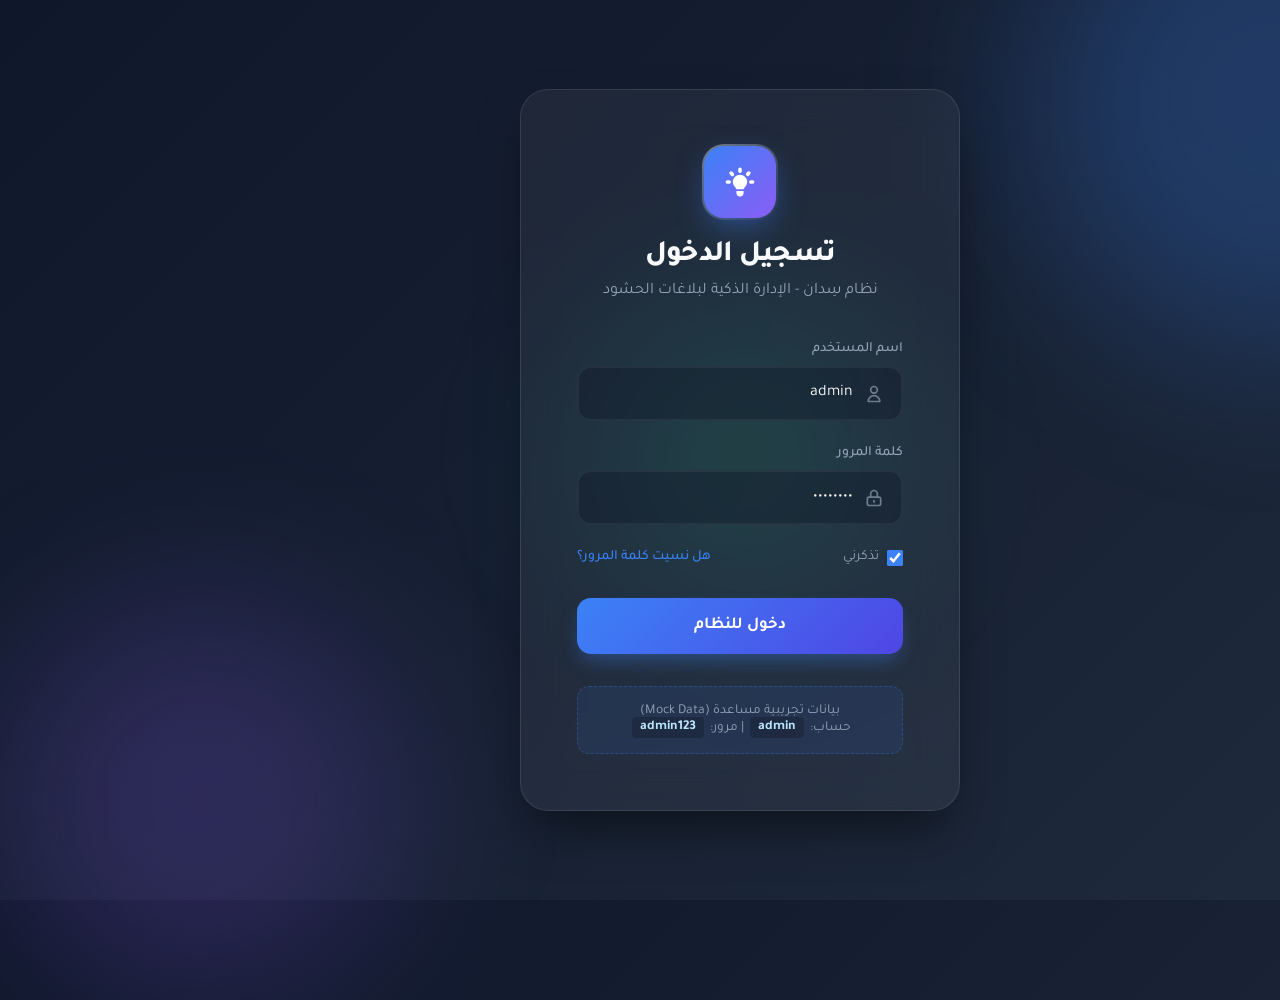
<file: AISidan_WS/index.html>
<!DOCTYPE html>
<html lang="ar" dir="rtl">
<head>
    <meta charset="UTF-8">
    <meta name="viewport" content="width=device-width, initial-scale=1.0">
    <title>تسجيل الدخول - نظام سِدان</title>
    <!-- خط عربي من جوجل -->
    <link href="https://fonts.googleapis.com/css2?family=Tajawal:wght@400;500;700;800&display=swap" rel="stylesheet">
    
    <link rel="stylesheet" href="assets/css/index.css">

</head>
<body>

    <!-- Background Elements -->
    <div class="ambient-shape shape-1"></div>
    <div class="ambient-shape shape-2"></div>
    <div class="ambient-shape shape-3"></div>

    <div class="login-card">
        <div class="brand-header">
            <div class="brand-logo">
                <svg xmlns="http://www.w3.org/2000/svg" viewBox="0 0 20 20" fill="currentColor">
                    <path d="M11 3a1 1 0 10-2 0v1a1 1 0 102 0V3zM15.657 5.757a1 1 0 00-1.414-1.414l-.707.707a1 1 0 001.414 1.414l.707-.707zM18 10a1 1 0 01-1 1h-1a1 1 0 110-2h1a1 1 0 011 1zM5.05 6.464A1 1 0 106.464 5.05l-.707-.707a1 1 0 00-1.414 1.414l.707.707zM5 10a1 1 0 01-1 1H3a1 1 0 110-2h1a1 1 0 011 1zM8 16v-1h4v1a2 2 0 11-4 0zM12 14c.015-.34.208-.646.477-.859a4 4 0 10-4.954 0c.27.213.462.519.476.859h4.002z" />
                </svg>
            </div>
            <h1>تسجيل الدخول</h1>
            <p class="subtitle">نظام سِدان - الإدارة الذكية لبلاغات الحشود</p>
        </div>

        <form id="authForm">
            <div class="form-group">
                <label class="form-label" for="username">اسم المستخدم</label>
                <input type="text" id="username" class="form-control" placeholder="أدخل اسم المستخدم..." autocomplete="username" value="admin" required>
                <svg class="input-icon" xmlns="http://www.w3.org/2000/svg" fill="none" viewBox="0 0 24 24" stroke="currentColor">
                    <path stroke-linecap="round" stroke-linejoin="round" stroke-width="2" d="M16 7a4 4 0 11-8 0 4 4 0 018 0zM12 14a7 7 0 00-7 7h14a7 7 0 00-7-7z" />
                </svg>
            </div>

            <div class="form-group">
                <label class="form-label" for="password">كلمة المرور</label>
                <input type="password" id="password" class="form-control" placeholder="أدخل كلمة المرور..." autocomplete="current-password" value="admin123" required>
                <svg class="input-icon" xmlns="http://www.w3.org/2000/svg" fill="none" viewBox="0 0 24 24" stroke="currentColor">
                    <path stroke-linecap="round" stroke-linejoin="round" stroke-width="2" d="M12 15v2m-6 4h12a2 2 0 002-2v-6a2 2 0 00-2-2H6a2 2 0 00-2 2v6a2 2 0 002 2zm10-10V7a4 4 0 00-8 0v4h8z" />
                </svg>
            </div>

            <div class="form-options">
                <label class="remember-me">
                    <input type="checkbox" checked>
                    تذكرني
                </label>
                <a href="#" class="forgot-pass" onclick="alert('هذه الواجهة تجريبية، يرجى الضغط على دخول مباشرة')">هل نسيت كلمة المرور؟</a>
            </div>

            <button type="submit" class="btn-submit" id="submitBtn">
                <span id="btnText">دخول للنظام</span>
                <div class="spinner" id="spinner"></div>
            </button>
        </form>

        <div class="mock-info">
            بيانات تجريبية مساعدة (Mock Data) <br>
            حساب: <span>admin</span> | مرور: <span>admin123</span>
        </div>
    </div>

    <script src="assets/js/index.js"></script>

</body>
</html>
</file>
<file: AISidan_WS/assets/css/index.css>
:root {
            --primary: #3b82f6;
            --primary-hover: #2563eb;
            --bg-gradient-start: #0f172a;
            --bg-gradient-end: #1e293b;
            --glass-bg: rgba(255, 255, 255, 0.05);
            --glass-border: rgba(255, 255, 255, 0.1);
            --text-main: #f8fafc;
            --text-muted: #94a3b8;
        }

        * {
            margin: 0;
            padding: 0;
            box-sizing: border-box;
            font-family: 'Tajawal', sans-serif;
        }

        body {
            min-height: 100vh;
            display: flex;
            align-items: center;
            justify-content: center;
            background: linear-gradient(135deg, var(--bg-gradient-start), var(--bg-gradient-end));
            overflow: hidden;
            position: relative;
        }

        /* Animated Background Elements */
        .ambient-shape {
            position: absolute;
            border-radius: 50%;
            filter: blur(80px);
            z-index: 0;
            animation: float 12s infinite ease-in-out alternate;
        }

        .shape-1 {
            width: 500px;
            height: 500px;
            background: rgba(59, 130, 246, 0.25);
            top: -150px;
            right: -150px;
            animation-delay: 0s;
        }

        .shape-2 {
            width: 400px;
            height: 400px;
            background: rgba(139, 92, 246, 0.2);
            bottom: -100px;
            left: -100px;
            animation-delay: -6s;
        }

        .shape-3 {
            width: 300px;
            height: 300px;
            background: rgba(16, 185, 129, 0.15);
            top: 50%;
            left: 50%;
            transform: translate(-50%, -50%);
            animation-delay: -3s;
        }

        @keyframes float {
            0% { transform: translate(0, 0) scale(1); }
            100% { transform: translate(-40px, 60px) scale(1.1); }
        }

        /* Glassmorphism Login Card */
        .login-card {
            position: relative;
            z-index: 1;
            background: var(--glass-bg);
            backdrop-filter: blur(20px);
            -webkit-backdrop-filter: blur(20px);
            border: 1px solid var(--glass-border);
            border-radius: 28px;
            padding: 3.5rem;
            width: 100%;
            max-width: 440px;
            box-shadow: 0 25px 50px -12px rgba(0, 0, 0, 0.5);
            animation: cardEntrance 0.8s cubic-bezier(0.16, 1, 0.3, 1);
        }

        @keyframes cardEntrance {
            from { opacity: 0; transform: translateY(40px) scale(0.95); }
            to { opacity: 1; transform: translateY(0) scale(1); }
        }

        .brand-header {
            text-align: center;
            margin-bottom: 2.5rem;
        }

        .brand-logo {
            display: inline-flex;
            align-items: center;
            justify-content: center;
            width: 72px;
            height: 72px;
            background: linear-gradient(135deg, #3b82f6, #8b5cf6);
            border-radius: 20px;
            margin-bottom: 1.25rem;
            box-shadow: 0 10px 30px -5px rgba(59, 130, 246, 0.5);
            position: relative;
        }

        .brand-logo::after {
            content: '';
            position: absolute;
            top: -2px; left: -2px; right: -2px; bottom: -2px;
            background: linear-gradient(135deg, rgba(255,255,255,0.4), transparent);
            border-radius: 22px;
            z-index: -1;
        }

        .brand-logo svg {
            width: 36px;
            height: 36px;
            color: white;
        }

        h1 {
            color: var(--text-main);
            font-size: 1.85rem;
            font-weight: 800;
            margin-bottom: 0.5rem;
            letter-spacing: -0.025em;
        }

        .subtitle {
            color: var(--text-muted);
            font-size: 1rem;
            font-weight: 400;
        }

        /* Form Controls */
        .form-group {
            margin-bottom: 1.5rem;
            position: relative;
        }

        .form-label {
            display: block;
            color: var(--text-muted);
            font-size: 0.875rem;
            font-weight: 500;
            margin-bottom: 0.5rem;
            transition: color 0.3s ease;
        }

        .form-control {
            width: 100%;
            background: rgba(15, 23, 42, 0.4);
            border: 2px solid rgba(255, 255, 255, 0.05);
            border-radius: 14px;
            padding: 1rem 3rem 1rem 1rem; /* Right padding for RTL icon */
            color: white;
            font-size: 1rem;
            transition: all 0.3s cubic-bezier(0.4, 0, 0.2, 1);
        }

        .form-control::placeholder {
            color: rgba(148, 163, 184, 0.5);
        }

        .form-control:focus {
            outline: none;
            border-color: var(--primary);
            background: rgba(15, 23, 42, 0.7);
            box-shadow: 0 0 0 4px rgba(59, 130, 246, 0.15);
        }

        .form-control:focus ~ .input-icon {
            color: var(--primary);
            transform: scale(1.1);
        }

        .form-control:focus ~ .form-label {
            color: var(--text-main);
        }

        .input-icon {
            position: absolute;
            right: 1.2rem;
            top: 2.65rem;
            width: 20px;
            height: 20px;
            color: rgba(148, 163, 184, 0.7);
            transition: all 0.3s ease;
            pointer-events: none;
        }

        /* Extra Links */
        .form-options {
            display: flex;
            justify-content: space-between;
            align-items: center;
            margin-bottom: 2rem;
        }

        .remember-me {
            display: flex;
            align-items: center;
            gap: 0.5rem;
            color: var(--text-muted);
            font-size: 0.875rem;
            cursor: pointer;
        }

        .remember-me input {
            accent-color: var(--primary);
            width: 16px;
            height: 16px;
            cursor: pointer;
        }

        .forgot-pass {
            color: var(--primary);
            font-size: 0.875rem;
            text-decoration: none;
            font-weight: 500;
            transition: color 0.3s ease;
        }

        .forgot-pass:hover {
            color: #60a5fa;
            text-decoration: underline;
        }

        /* Submit Button */
        .btn-submit {
            width: 100%;
            background: linear-gradient(135deg, var(--primary), #4f46e5);
            color: white;
            border: none;
            border-radius: 14px;
            padding: 1.1rem;
            font-size: 1.05rem;
            font-weight: 700;
            cursor: pointer;
            transition: all 0.3s ease;
            display: flex;
            align-items: center;
            justify-content: center;
            gap: 0.5rem;
            box-shadow: 0 10px 20px -5px rgba(59, 130, 246, 0.4);
            position: relative;
            overflow: hidden;
        }

        .btn-submit::before {
            content: '';
            position: absolute;
            top: 0; left: -100%;
            width: 100%; height: 100%;
            background: linear-gradient(90deg, transparent, rgba(255,255,255,0.2), transparent);
            transition: left 0.6s ease;
        }

        .btn-submit:hover {
            transform: translateY(-3px);
            box-shadow: 0 15px 25px -5px rgba(59, 130, 246, 0.5);
        }

        .btn-submit:hover::before {
            left: 100%;
        }

        .btn-submit:active {
            transform: translateY(0);
        }

        .btn-submit:disabled {
            opacity: 0.8;
            cursor: not-allowed;
            transform: none;
        }

        /* Mock Info Banner */
        .mock-info {
            margin-top: 2rem;
            padding: 1rem;
            background: rgba(59, 130, 246, 0.1);
            border-radius: 12px;
            border: 1px dashed rgba(59, 130, 246, 0.3);
            text-align: center;
            font-size: 0.85rem;
            color: var(--text-muted);
        }
        
        .mock-info span {
            color: #bae6fd;
            font-weight: 700;
            background: rgba(0,0,0,0.2);
            padding: 0.2rem 0.5rem;
            border-radius: 4px;
            margin: 0 0.2rem;
        }

        /* Loading Spinner */
        .spinner {
            display: none;
            width: 22px;
            height: 22px;
            border: 3px solid rgba(255, 255, 255, 0.3);
            border-radius: 50%;
            border-top-color: white;
            animation: spin 1s ease-in-out infinite;
        }

        @keyframes spin {
            to { transform: rotate(360deg); }
        }
        
        /* Mobile adjustment */
        @media (max-width: 480px) {
            .login-card {
                padding: 2.5rem 1.5rem;
                border-radius: 20px;
            }
            .brand-logo {
                width: 60px; height: 60px;
            }
        }
</file>
